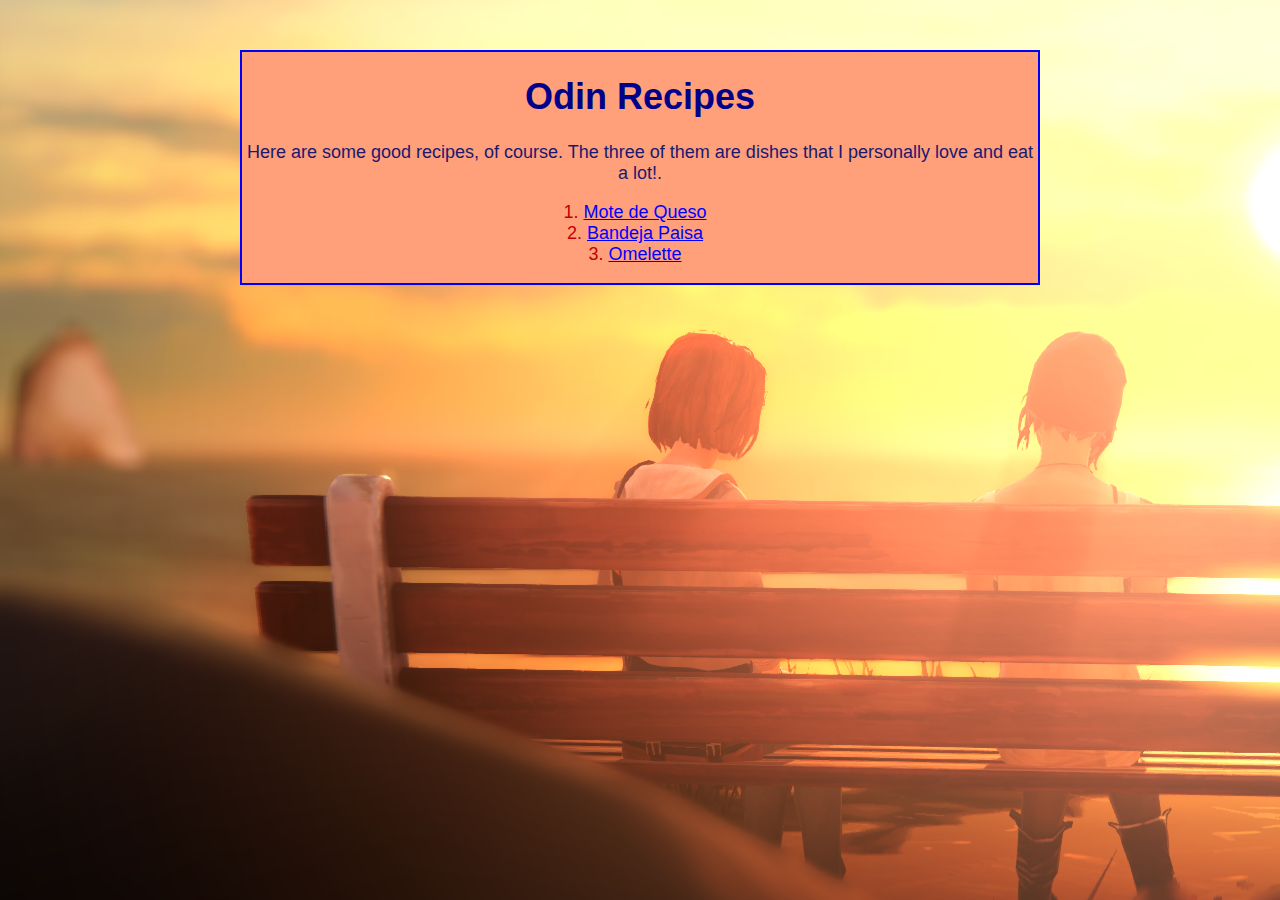
<file: index.html>
<!DOCTYPE html>
<html lang="en">
<head>
    <meta charset="UTF-8">
    <meta name="viewport" content="width=device-width, initial-scale=1.0">
    <link rel="stylesheet" href="styles.css">
    <title>Document</title>
</head>
<body>
   <div class="main">
    <h1>Odin Recipes</h1>
      <p>Here are some good recipes, of course. The three of them are dishes that I personally love and eat a lot!.</p>
      <ol> 
        <li><a href="recipes/mote-de-queso/mote-de-queso.html">Mote de Queso</a></li>
        <li><a href="recipes/bandeja-paisa/bandeja_paisa.html">Bandeja Paisa</a></li>
        <li><a href="recipes/omelette/omelette.html">Omelette</a></li>
      </ol>
   </div>
</body>
</html>
</file>
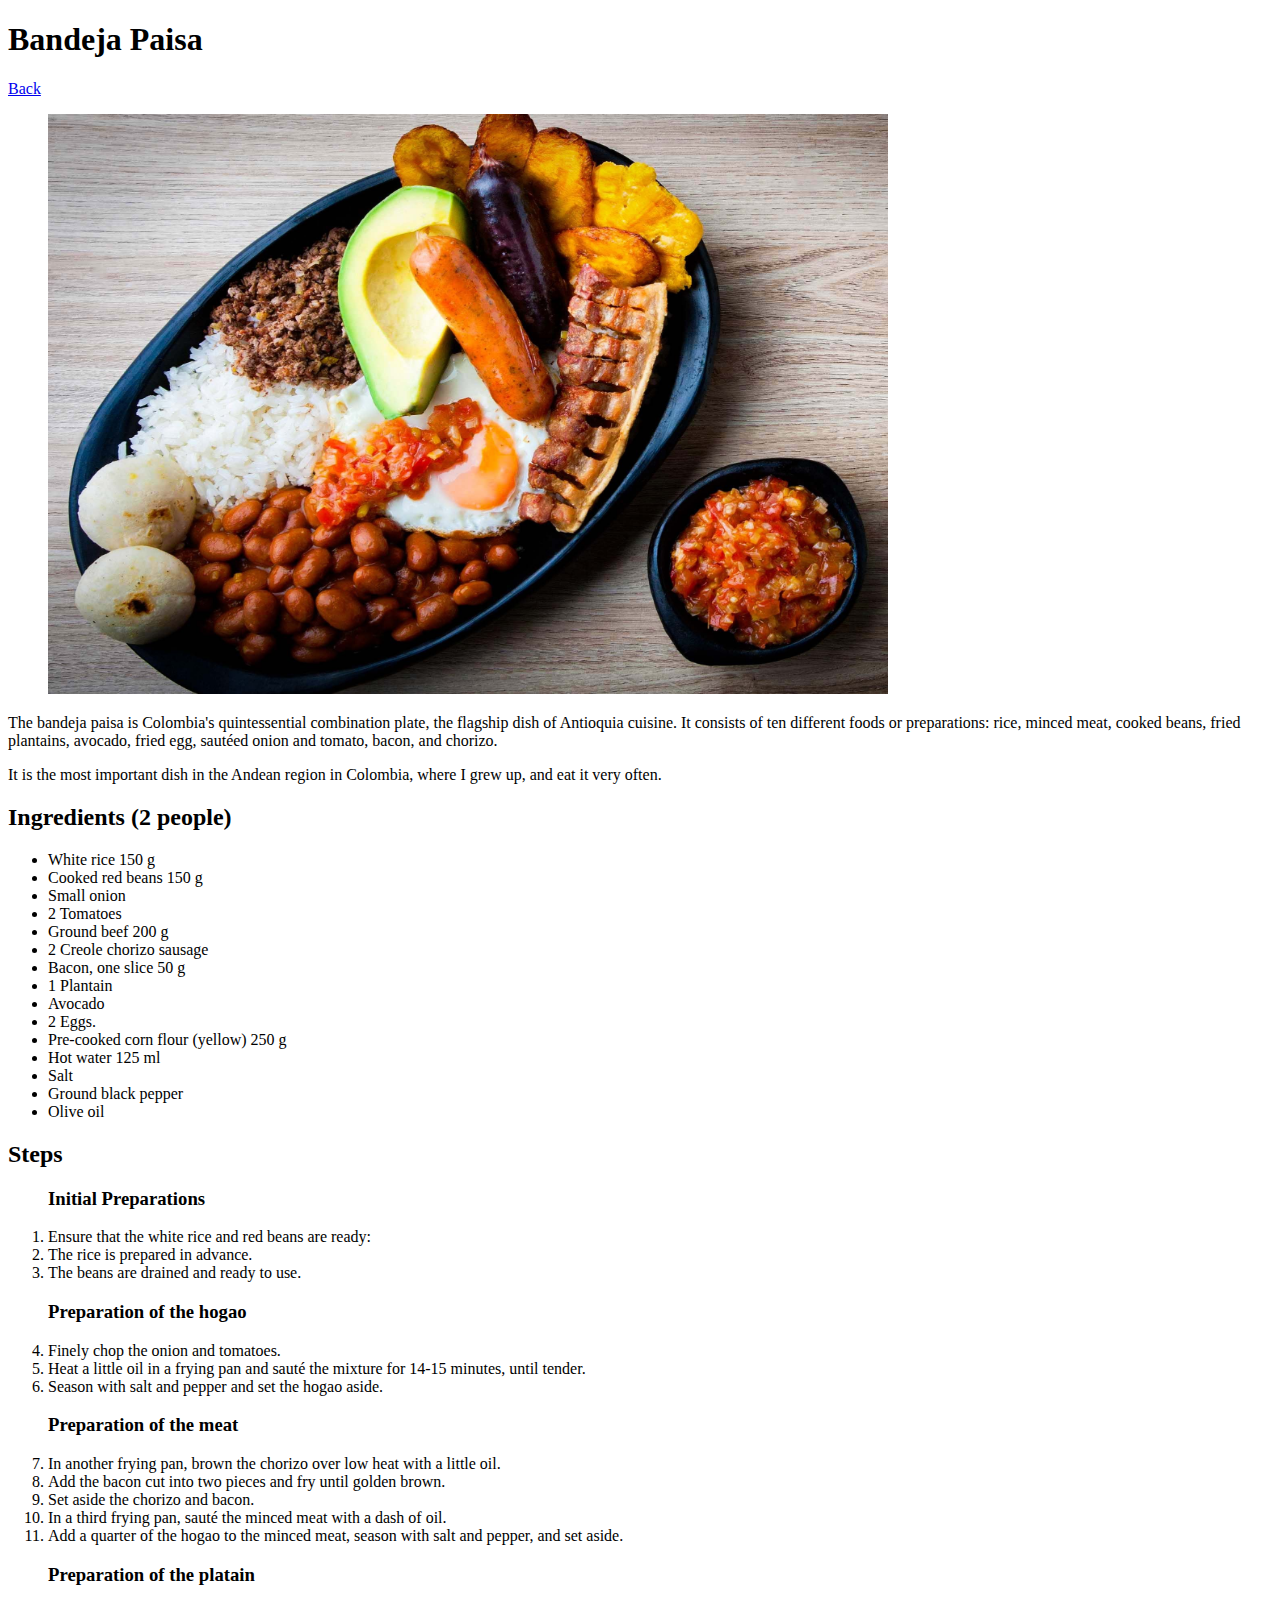
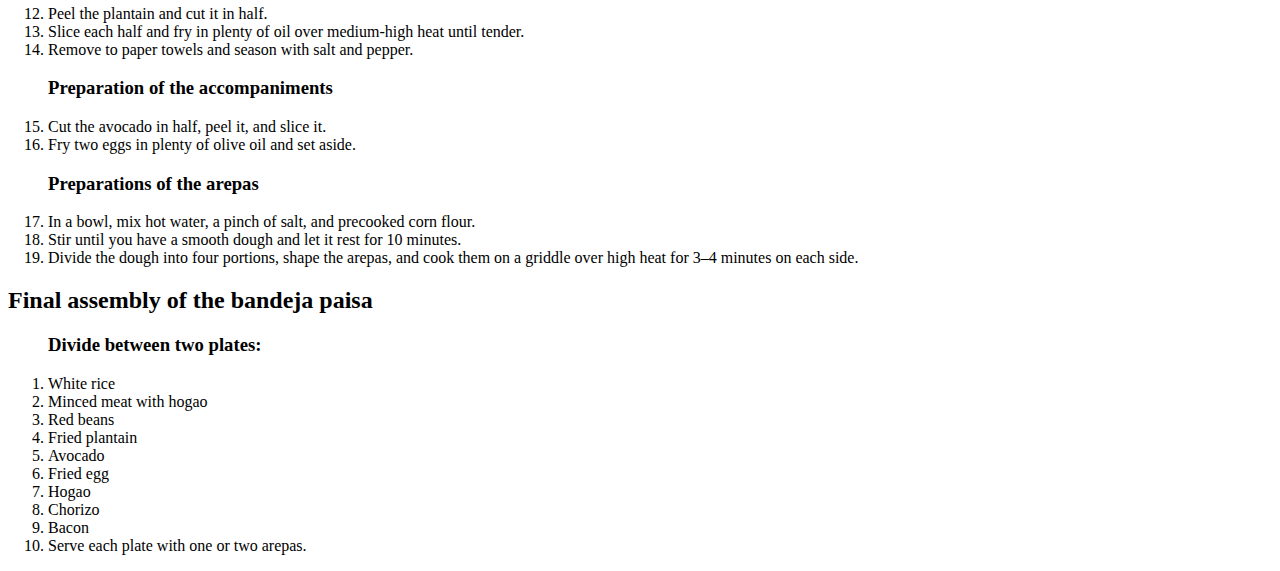
<file: recipes/bandeja_paisa.html>
<!DOCTYPE html>
<html lang="en">
<head>
    <meta charset="UTF-8">
    <meta name="viewport" content="width=device-width, initial-scale=1.0">
    <title>Document</title>
</head>
<body>
    <h1>Bandeja Paisa</h1>
       <a href="../index.html">Back</a>
        <figure>
         <img src="../images/bandeja-paisa.jpg" alt="a bandeja paisa in a wide black plate."
         width="840"
         height="580">
        </figure>
        <p>The bandeja paisa is Colombia's quintessential combination plate, the flagship dish of Antioquia cuisine. 
        It consists of ten different foods or preparations: rice, minced meat, cooked beans, fried plantains, 
        avocado, fried egg, sautéed onion and tomato, bacon, and chorizo.</p>
        <p>It is the most important dish in the Andean region in Colombia, where I grew up, and eat it very often.</p>
          <h2>Ingredients (2 people)</h2>
            <ul>
                <li>White rice 150 g</li>
                <li>Cooked red beans 150 g</li>
                <li>Small onion</li>
                <li>2 Tomatoes</li>
                <li>Ground beef 200 g</li>
                <li>2 Creole chorizo sausage</li>
                <li>Bacon, one slice 50 g</li>
                <li>1 Plantain</li>
                <li>Avocado</li>
                <li>2 Eggs.</li>
                <li>Pre-cooked corn flour (yellow) 250 g</li>
                <li>Hot water 125 ml</li>
                <li>Salt</li>
                <li>Ground black pepper</li>
                <li>Olive oil</li>

            </ul>
          <h2>Steps</h2>
            <ol>
                <h3>Initial Preparations</h3>
                <li>Ensure that the white rice and red beans are ready:</li>
                <li>The rice is prepared in advance.</li>
                <li>The beans are drained and ready to use.</li>
                <h3>Preparation of the hogao</h3>
                <li>Finely chop the onion and tomatoes.</li>
                <li>Heat a little oil in a frying pan and sauté the mixture 
                for 14-15 minutes, until tender.</li>
                <li>Season with salt and pepper and set the hogao aside.</li>
                <h3>Preparation of the meat</h3>
                <li>In another frying pan, brown the chorizo over low heat with a little oil.</li>
                <li>Add the bacon cut into two pieces and fry until golden brown.</li>
                <li>Set aside the chorizo and bacon.</li>
                <li>In a third frying pan, sauté the minced meat with a dash of oil.</li>
                <li>Add a quarter of the hogao to the minced meat, season with salt and pepper, and set aside.</li>
                <h3>Preparation of the platain</h3>
                <li>Peel the plantain and cut it in half.</li>
                <li>Slice each half and fry in plenty of oil over medium-high heat until tender.</li>
                <li>Remove to paper towels and season with salt and pepper.</li>
                <h3>Preparation of the accompaniments</h3>
                <li>Cut the avocado in half, peel it, and slice it.</li>
                <li>Fry two eggs in plenty of olive oil and set aside.</li>
                <h3>Preparations of the arepas</h3>
                <li>In a bowl, mix hot water, a pinch of salt, and precooked corn flour.</li>
                <li>Stir until you have a smooth dough and let it rest for 10 minutes.</li>
                <li>Divide the dough into four portions, shape the arepas, and cook them on a griddle over high heat for 3–4 minutes on each side.</li>
            </ol>

        <h2>Final assembly of the bandeja paisa</h2>
        <ol><h3>Divide between two plates:</h3>
            <li>White rice</li>
            <li>Minced meat with hogao</li>
            <li>Red beans</li>
            <li>Fried plantain</li>
            <li>Avocado</li>
            <li>Fried egg</li>
            <li>Hogao</li>
            <li>Chorizo</li>
            <li>Bacon</li>
            <li>Serve each plate with one or two arepas.</li>
        </ol>
</body>
</html>
</file>
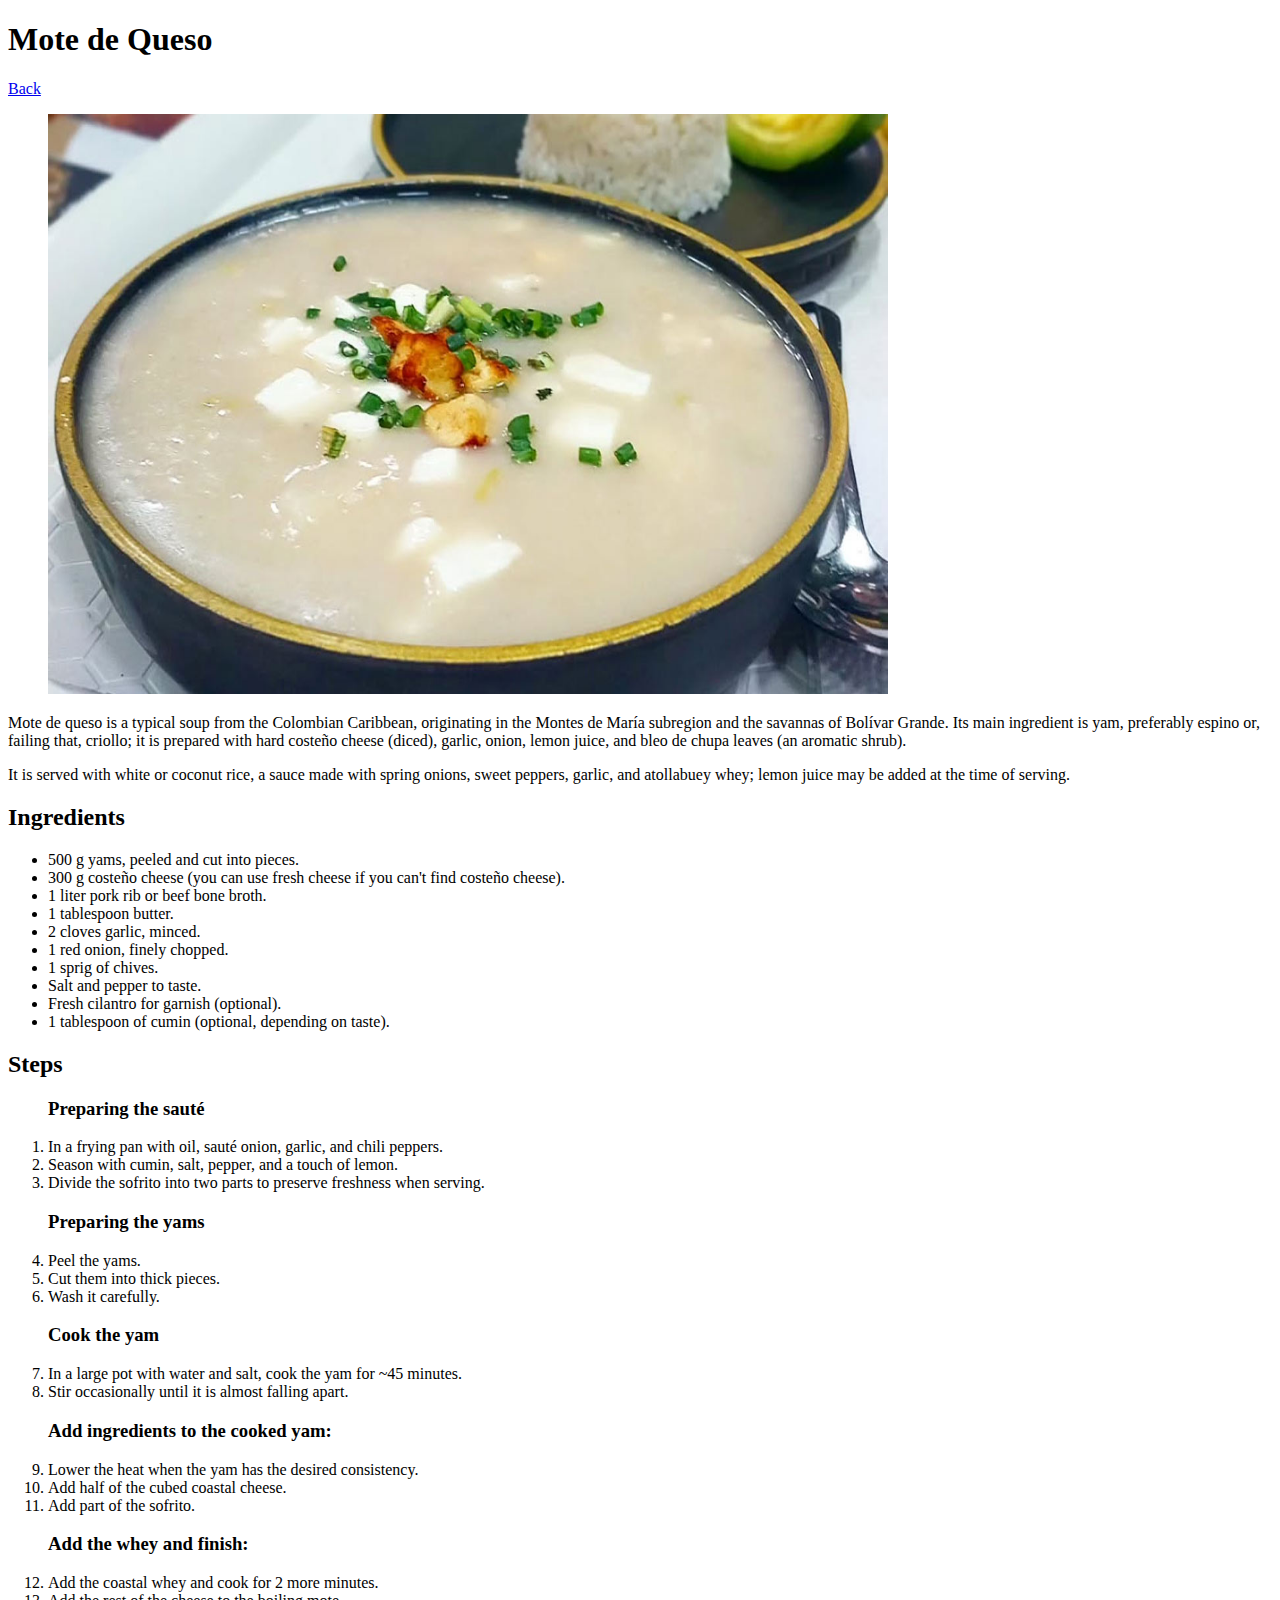
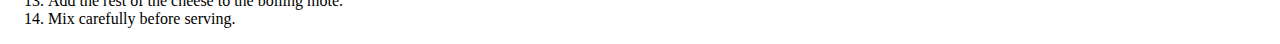
<file: recipes/mote-de-queso.html>
<!DOCTYPE html>
<html lang="en">
<head>
    <meta charset="UTF-8">
    <meta name="viewport" content="width=device-width, initial-scale=1.0">
    <title>Document</title>
</head>
<body>
    <h1>Mote de Queso</h1>
       <a href="../index.html">Back</a>
        <figure>
         <img src="../images/image.jpg" alt="a mote de queso soup in a black bowl."
         width="840"
         height="580">
        </figure>
        <p>Mote de queso is a typical soup from the Colombian Caribbean, 
        originating in the Montes de María subregion and the savannas of Bolívar Grande. 
        Its main ingredient is yam, preferably espino or, failing that, criollo; 
        it is prepared with hard costeño cheese (diced), garlic, onion, lemon juice, 
        and bleo de chupa leaves (an aromatic shrub).</p>
        <p>It is served with white or coconut rice, a sauce made with spring onions, 
        sweet peppers, garlic, and atollabuey whey; lemon juice may be added at the time of serving.</p>
          <h2>Ingredients</h2>
            <ul>
                <li>500 g yams, peeled and cut into pieces.</li>
                <li>300 g costeño cheese (you can use fresh cheese if you can't find costeño cheese).</li>
                <li>1 liter pork rib or beef bone broth.</li>
                <li>1 tablespoon butter.</li>
                <li>2 cloves garlic, minced.</li>
                <li>1 red onion, finely chopped.</li>
                <li>1 sprig of chives.</li>
                <li>Salt and pepper to taste.</li>
                <li>Fresh cilantro for garnish (optional).</li>
                <li>1 tablespoon of cumin (optional, depending on taste).</li>

            </ul>
          <h2>Steps</h2>
            <ol>
                <h3>Preparing the sauté</h3>
                <li>In a frying pan with oil, sauté onion, garlic, and chili peppers.</li>
                <li>Season with cumin, salt, pepper, and a touch of lemon.</li>
                <li>Divide the sofrito into two parts to preserve freshness when serving.</li>
                <h3>Preparing the yams</h3>
                <li>Peel the yams.</li>
                <li>Cut them into thick pieces.</li>
                <li>Wash it carefully.</li>
                <h3>Cook the yam</h3>
                <li>In a large pot with water and salt, cook the yam for ~45 minutes.</li>
                <li>Stir occasionally until it is almost falling apart.</li>
                <h3>Add ingredients to the cooked yam:</h3>
                <li>Lower the heat when the yam has the desired consistency.</li>
                <li>Add half of the cubed coastal cheese.</li>
                <li>Add part of the sofrito.</li>
                <h3>Add the whey and finish:</h3>
                <li>Add the coastal whey and cook for 2 more minutes.</li>
                <li>Add the rest of the cheese to the boiling mote.</li>
                <li>Mix carefully before serving.</li>
            </ol>
</body>
</html>
</file>
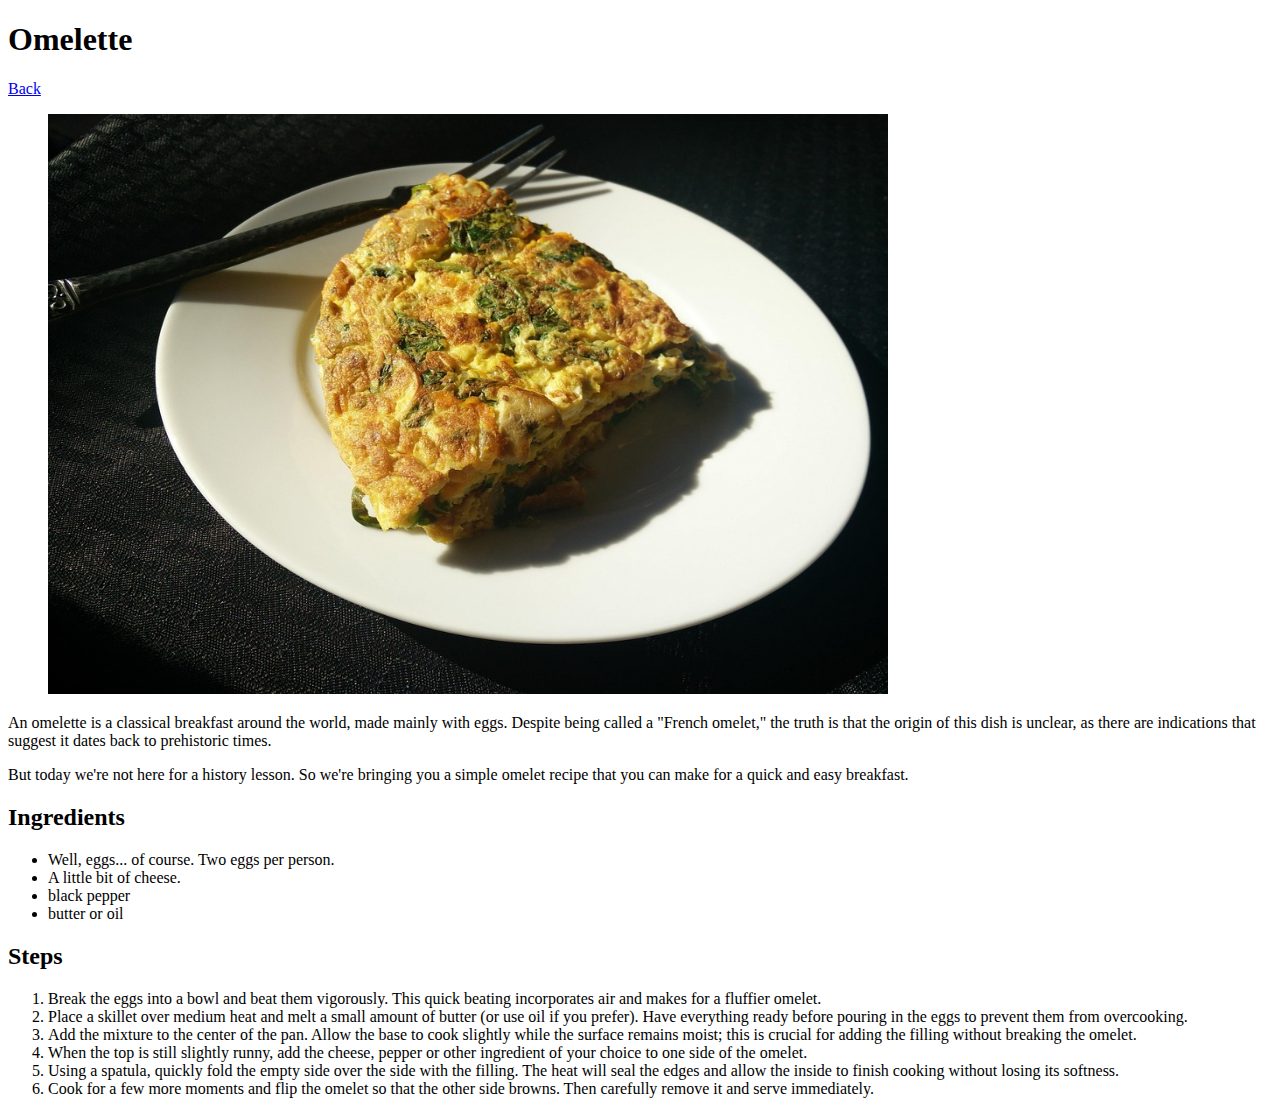
<file: recipes/Omelette.html>
<!DOCTYPE html>
<html lang="en">
<head>
    <meta charset="UTF-8">
    <meta name="viewport" content="width=device-width, initial-scale=1.0">
    <title>Document</title>
</head>
<body>
    <h1>Omelette</h1>
       <a href="../index.html">Back</a>
        <figure>
         <img src="../images/omelette.jpg" alt="a good looking omelette in a plate."
         width="840"
         height="580">
        </figure>
        <p>An omelette is a classical breakfast around the world, made mainly with eggs. Despite being called a "French omelet," 
        the truth is that the origin of this dish is unclear, as there are indications that suggest it dates back to prehistoric times.</p>
        <p> But today we're not here for a history lesson. So we're bringing you a simple omelet recipe that you can make for a 
        quick and easy breakfast.</p>
          <h2>Ingredients</h2>
            <ul>
                <li>Well, eggs... of course. Two eggs per person.</li>
                <li>A little bit of cheese.</li>
                <li>black pepper</li>
                <li>butter or oil</li>

            </ul>
          <h2>Steps</h2>
            <ol>
                <li> Break the eggs into a bowl and beat them vigorously. This quick beating incorporates air and makes for a fluffier omelet.</li>
                <li>Place a skillet over medium heat and melt a small amount of butter (or use oil if you prefer). Have everything ready before 
                pouring in the eggs to prevent them from overcooking.</li>
                <li> Add the mixture to the center of the pan. Allow the base to cook slightly while the surface remains moist; this is crucial 
                for adding the filling without breaking the omelet.</li>
                <li> When the top is still slightly runny, add the cheese, pepper or other ingredient of your choice to one side of the omelet.</li>
                <li> Using a spatula, quickly fold the empty side over the side with the filling. The heat will seal the edges and allow the
                 inside to finish cooking without losing its softness.</li>
                <li> Cook for a few more moments and flip the omelet so that the other side browns. Then carefully remove it and serve immediately.</li>
            </ol>
</body>
</html>
</file>
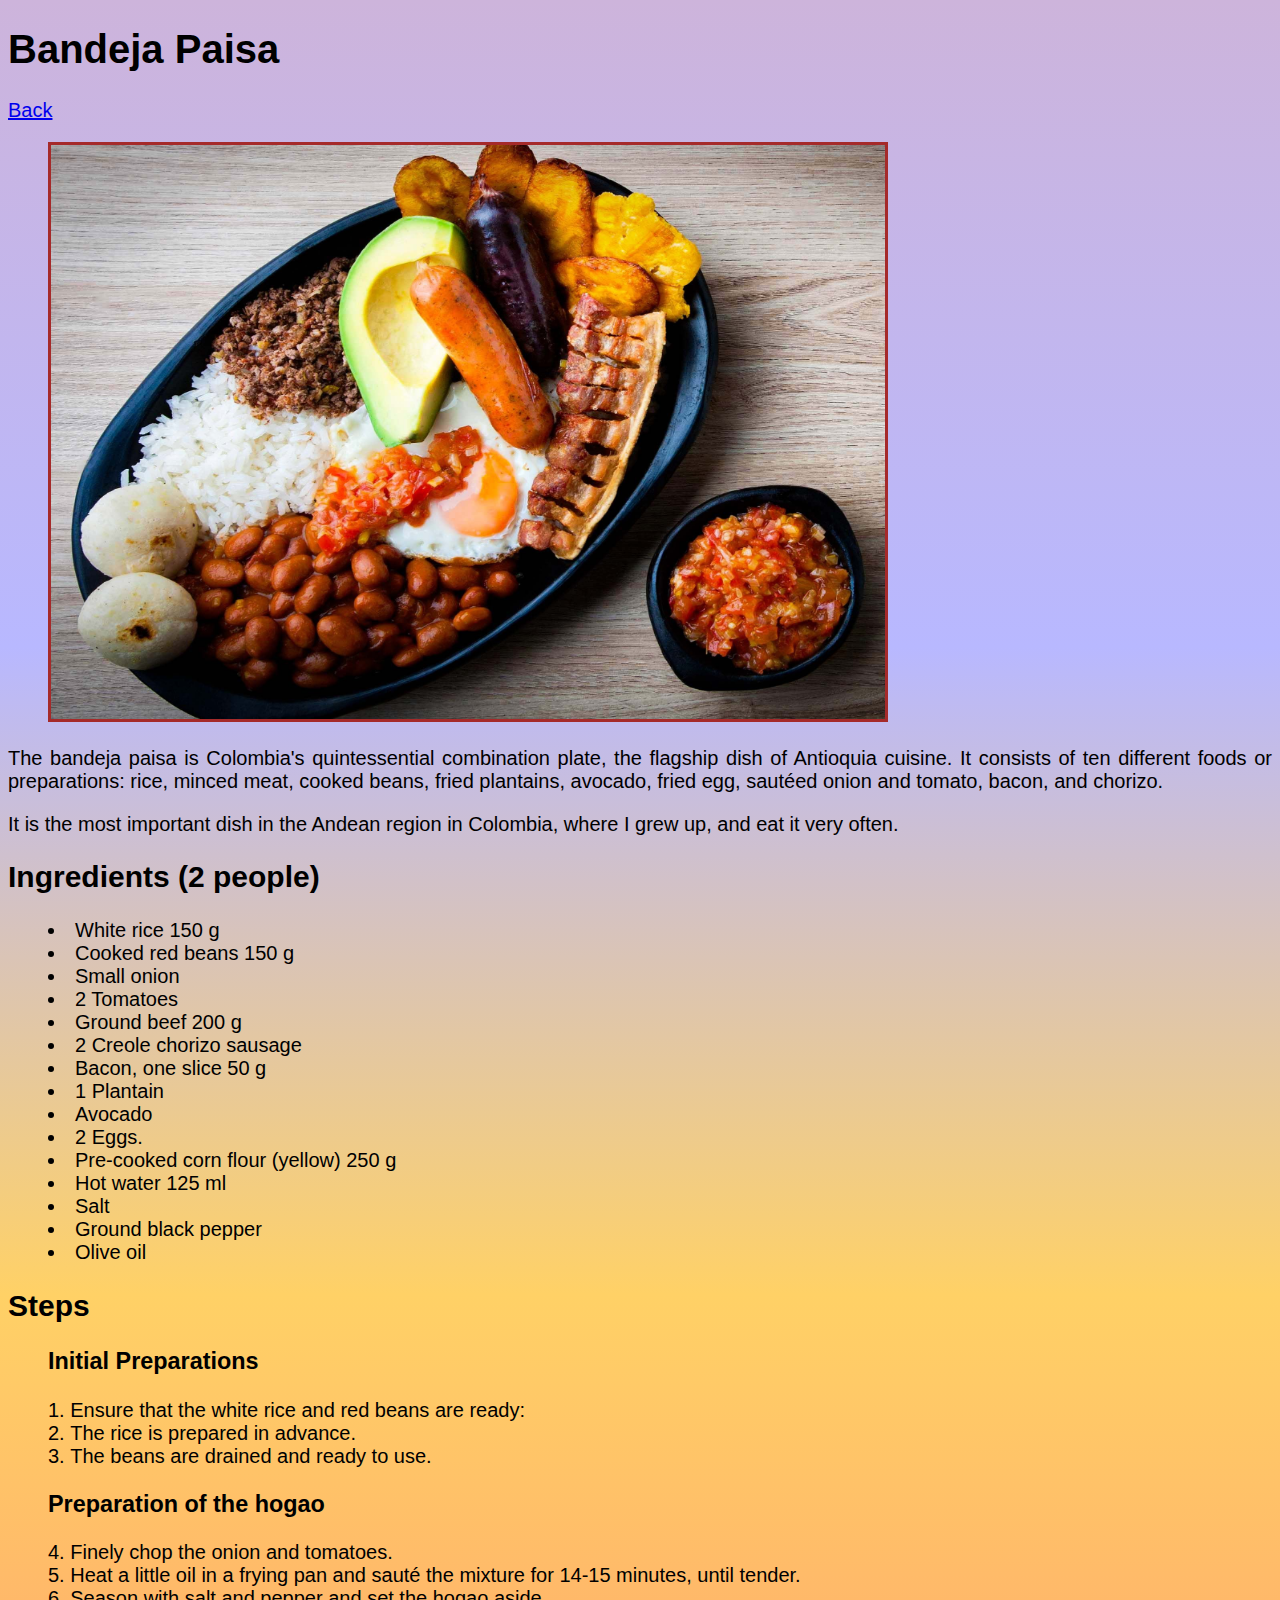
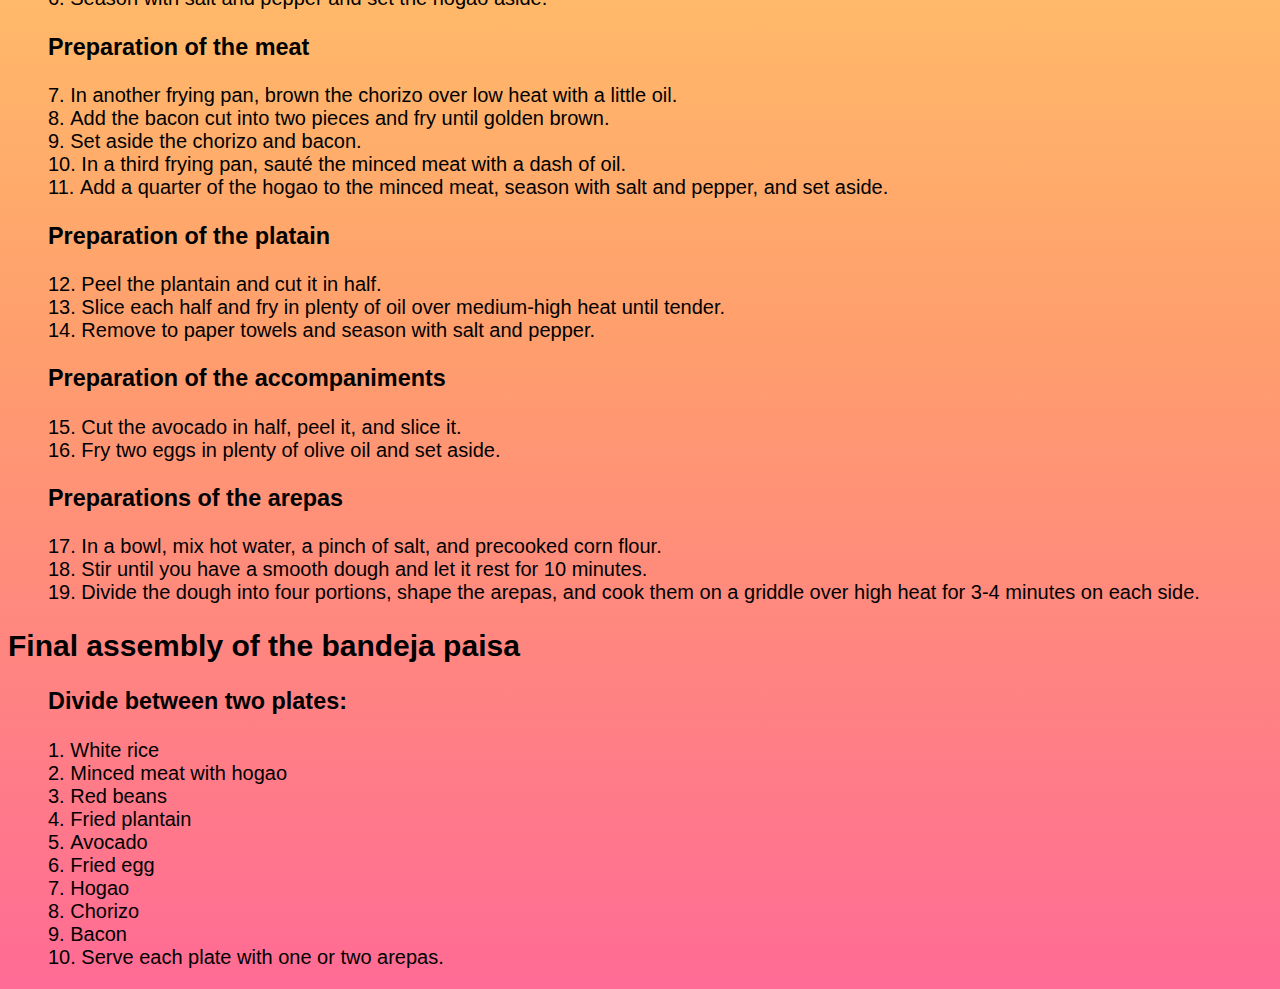
<file: recipes/bandeja-paisa/bandeja_paisa.html>
<!DOCTYPE html>
<html lang="en">
<head>
    <meta charset="UTF-8">
    <meta name="viewport" content="width=device-width, initial-scale=1.0">
    <link rel="stylesheet" href="styles.css">
    <title>Document</title>
</head>
<body>
    <h1>Bandeja Paisa</h1>
       <a href="../../index.html">Back</a>
        <figure>
         <img src="../../images/bandeja-paisa.jpg" alt="a bandeja paisa in a wide black plate."
         width="840"
         height="580">
        </figure>
        <p>The bandeja paisa is Colombia's quintessential combination plate, the flagship dish of Antioquia cuisine. 
        It consists of ten different foods or preparations: rice, minced meat, cooked beans, fried plantains, 
        avocado, fried egg, sautéed onion and tomato, bacon, and chorizo.</p>
        <p>It is the most important dish in the Andean region in Colombia, where I grew up, and eat it very often.</p>
          <h2>Ingredients (2 people)</h2>
            <ul>
                <li>White rice 150 g</li>
                <li>Cooked red beans 150 g</li>
                <li>Small onion</li>
                <li>2 Tomatoes</li>
                <li>Ground beef 200 g</li>
                <li>2 Creole chorizo sausage</li>
                <li>Bacon, one slice 50 g</li>
                <li>1 Plantain</li>
                <li>Avocado</li>
                <li>2 Eggs.</li>
                <li>Pre-cooked corn flour (yellow) 250 g</li>
                <li>Hot water 125 ml</li>
                <li>Salt</li>
                <li>Ground black pepper</li>
                <li>Olive oil</li>

            </ul>
          <h2>Steps</h2>
            <ol>
                <h3>Initial Preparations</h3>
                <li>Ensure that the white rice and red beans are ready:</li>
                <li>The rice is prepared in advance.</li>
                <li>The beans are drained and ready to use.</li>
                <h3>Preparation of the hogao</h3>
                <li>Finely chop the onion and tomatoes.</li>
                <li>Heat a little oil in a frying pan and sauté the mixture 
                for 14-15 minutes, until tender.</li>
                <li>Season with salt and pepper and set the hogao aside.</li>
                <h3>Preparation of the meat</h3>
                <li>In another frying pan, brown the chorizo over low heat with a little oil.</li>
                <li>Add the bacon cut into two pieces and fry until golden brown.</li>
                <li>Set aside the chorizo and bacon.</li>
                <li>In a third frying pan, sauté the minced meat with a dash of oil.</li>
                <li>Add a quarter of the hogao to the minced meat, season with salt and pepper, and set aside.</li>
                <h3>Preparation of the platain</h3>
                <li>Peel the plantain and cut it in half.</li>
                <li>Slice each half and fry in plenty of oil over medium-high heat until tender.</li>
                <li>Remove to paper towels and season with salt and pepper.</li>
                <h3>Preparation of the accompaniments</h3>
                <li>Cut the avocado in half, peel it, and slice it.</li>
                <li>Fry two eggs in plenty of olive oil and set aside.</li>
                <h3>Preparations of the arepas</h3>
                <li>In a bowl, mix hot water, a pinch of salt, and precooked corn flour.</li>
                <li>Stir until you have a smooth dough and let it rest for 10 minutes.</li>
                <li>Divide the dough into four portions, shape the arepas, and cook them on a griddle over high heat for 3-4 minutes on each side.</li>
            </ol>

        <h2>Final assembly of the bandeja paisa</h2>
        <ol><h3>Divide between two plates:</h3>
            <li>White rice</li>
            <li>Minced meat with hogao</li>
            <li>Red beans</li>
            <li>Fried plantain</li>
            <li>Avocado</li>
            <li>Fried egg</li>
            <li>Hogao</li>
            <li>Chorizo</li>
            <li>Bacon</li>
            <li>Serve each plate with one or two arepas.</li>
        </ol>
</body>
</html>
</file>
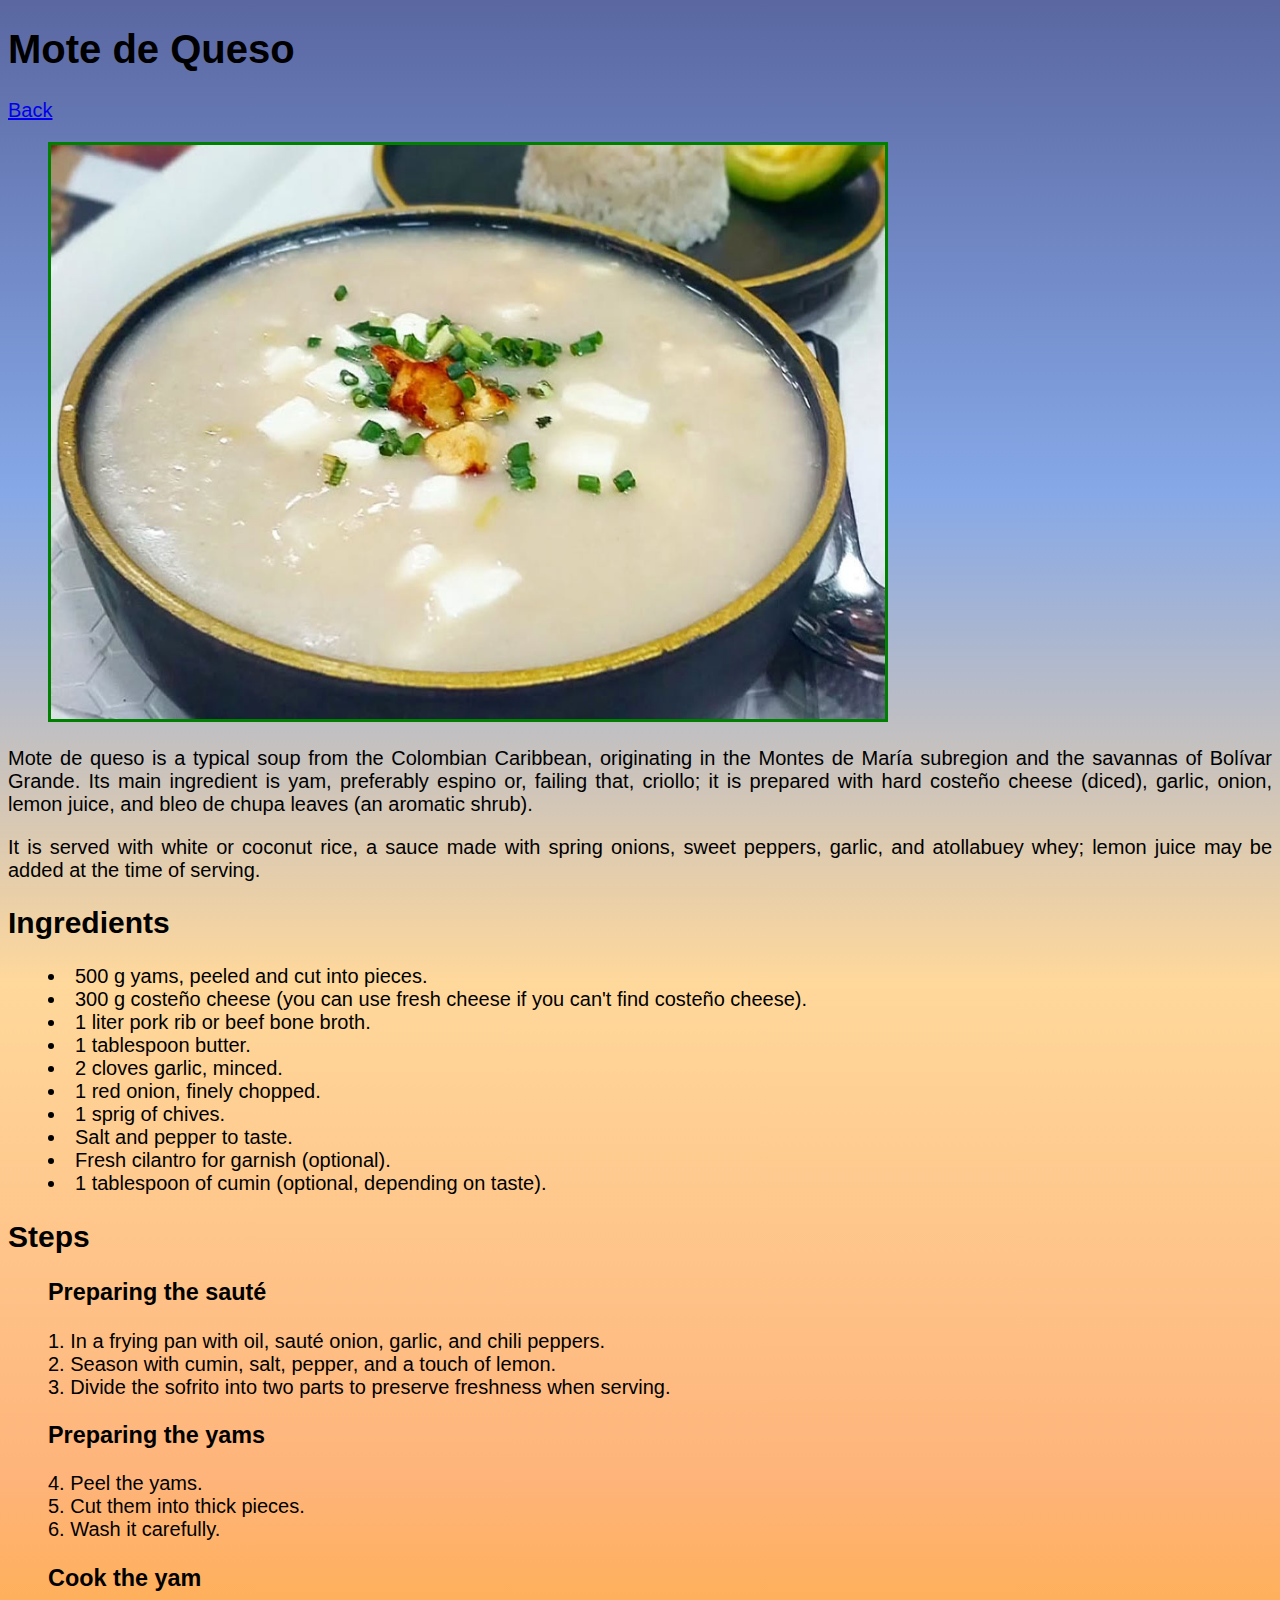
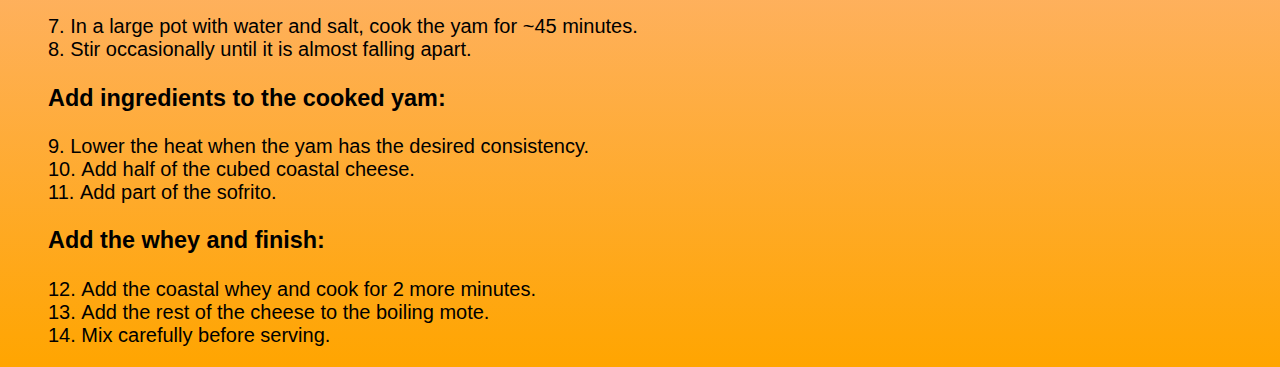
<file: recipes/mote-de-queso/mote-de-queso.html>
<!DOCTYPE html>
<html lang="en">
<head>
    <meta charset="UTF-8">
    <meta name="viewport" content="width=device-width, initial-scale=1.0">
    <link rel="stylesheet" href="styles.css">
    <title>Document</title>
</head>
<body>
    <h1>Mote de Queso</h1>
       <a href="../../index.html">Back</a>
        <figure>
         <img src="../../images/image.jpg" alt="a mote de queso soup in a black bowl."
         width="840"
         height="580">
        </figure>
        <p>Mote de queso is a typical soup from the Colombian Caribbean, 
        originating in the Montes de María subregion and the savannas of Bolívar Grande. 
        Its main ingredient is yam, preferably espino or, failing that, criollo; 
        it is prepared with hard costeño cheese (diced), garlic, onion, lemon juice, 
        and bleo de chupa leaves (an aromatic shrub).</p>
        <p>It is served with white or coconut rice, a sauce made with spring onions, 
        sweet peppers, garlic, and atollabuey whey; lemon juice may be added at the time of serving.</p>
          <h2>Ingredients</h2>
            <ul>
                <li>500 g yams, peeled and cut into pieces.</li>
                <li>300 g costeño cheese (you can use fresh cheese if you can't find costeño cheese).</li>
                <li>1 liter pork rib or beef bone broth.</li>
                <li>1 tablespoon butter.</li>
                <li>2 cloves garlic, minced.</li>
                <li>1 red onion, finely chopped.</li>
                <li>1 sprig of chives.</li>
                <li>Salt and pepper to taste.</li>
                <li>Fresh cilantro for garnish (optional).</li>
                <li>1 tablespoon of cumin (optional, depending on taste).</li>

            </ul>
          <h2>Steps</h2>
            <ol>
                <h3>Preparing the sauté</h3>
                <li>In a frying pan with oil, sauté onion, garlic, and chili peppers.</li>
                <li>Season with cumin, salt, pepper, and a touch of lemon.</li>
                <li>Divide the sofrito into two parts to preserve freshness when serving.</li>
                <h3>Preparing the yams</h3>
                <li>Peel the yams.</li>
                <li>Cut them into thick pieces.</li>
                <li>Wash it carefully.</li>
                <h3>Cook the yam</h3>
                <li>In a large pot with water and salt, cook the yam for ~45 minutes.</li>
                <li>Stir occasionally until it is almost falling apart.</li>
                <h3>Add ingredients to the cooked yam:</h3>
                <li>Lower the heat when the yam has the desired consistency.</li>
                <li>Add half of the cubed coastal cheese.</li>
                <li>Add part of the sofrito.</li>
                <h3>Add the whey and finish:</h3>
                <li>Add the coastal whey and cook for 2 more minutes.</li>
                <li>Add the rest of the cheese to the boiling mote.</li>
                <li>Mix carefully before serving.</li>
            </ol>
</body>
</html>
</file>
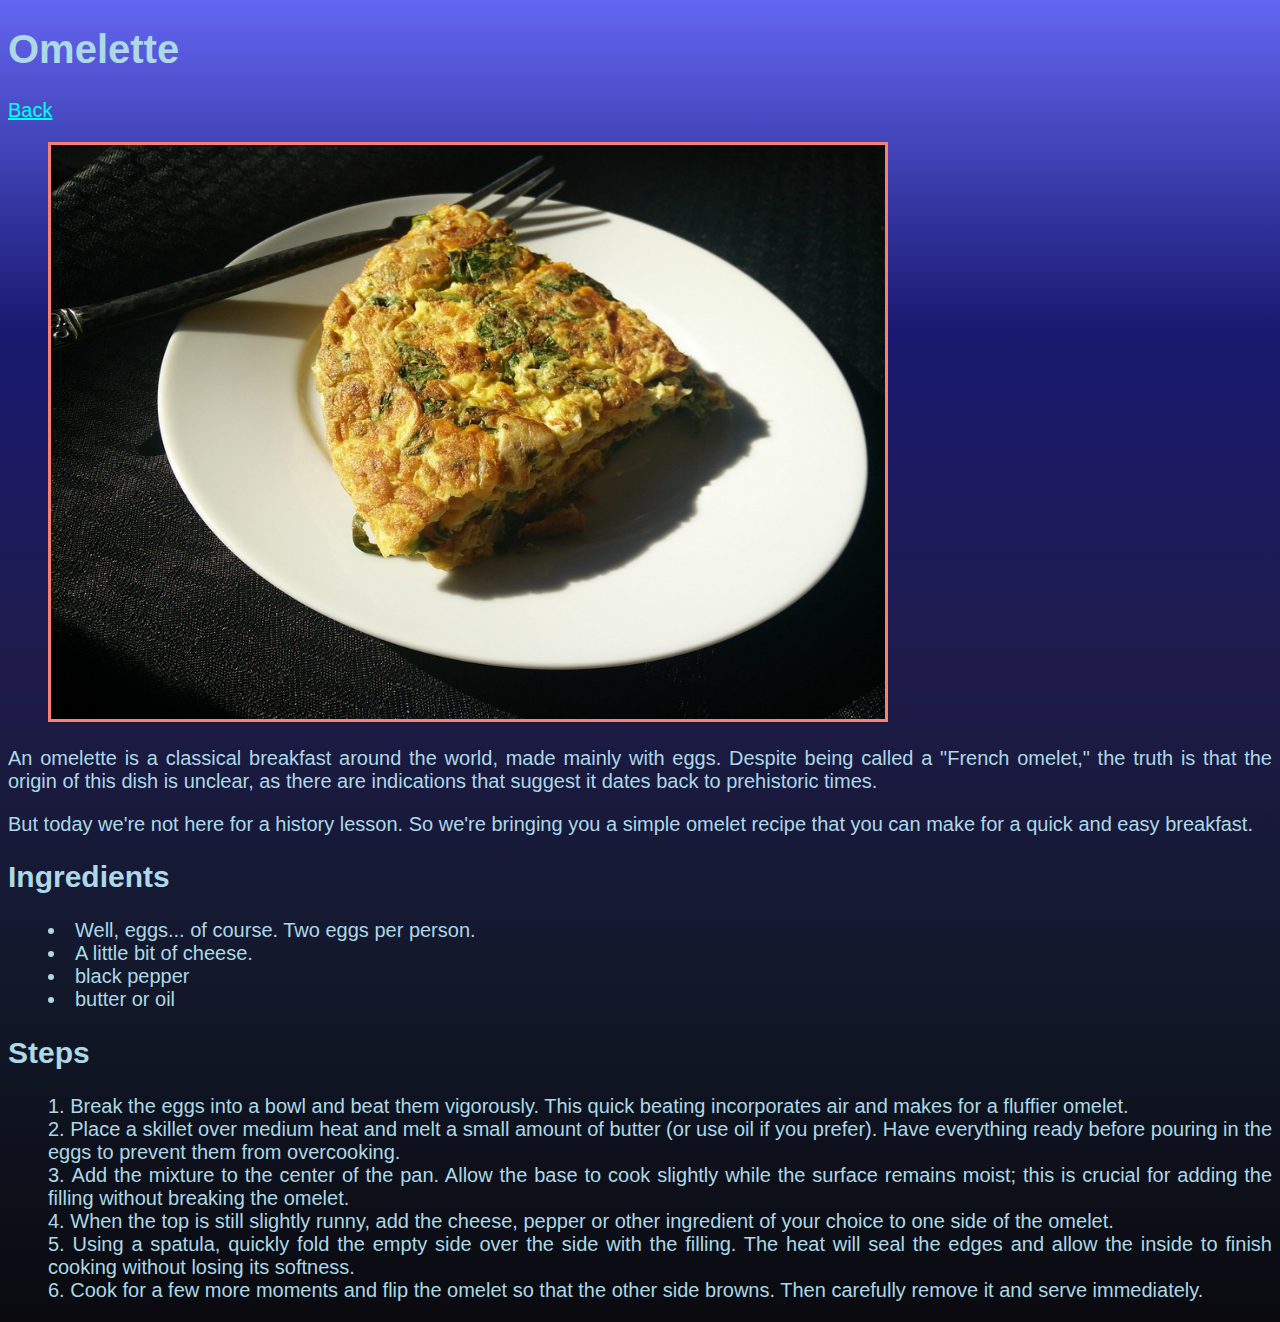
<file: recipes/omelette/omelette.html>
<!DOCTYPE html>
<html lang="en">
<head>
    <meta charset="UTF-8">
    <meta name="viewport" content="width=device-width, initial-scale=1.0">
    <link rel="stylesheet" href="styles.css">
    <title>Document</title>
</head>
<body>
    <h1>Omelette</h1>
       <a href="../../index.html">Back</a>
        <figure>
         <img src="../../images/omelette.jpg" alt="a good looking omelette in a plate."
         width="840"
         height="580">
        </figure>
        <p>An omelette is a classical breakfast around the world, made mainly with eggs. Despite being called a "French omelet," 
        the truth is that the origin of this dish is unclear, as there are indications that suggest it dates back to prehistoric times.</p>
        <p> But today we're not here for a history lesson. So we're bringing you a simple omelet recipe that you can make for a 
        quick and easy breakfast.</p>
          <h2>Ingredients</h2>
            <ul>
                <li>Well, eggs... of course. Two eggs per person.</li>
                <li>A little bit of cheese.</li>
                <li>black pepper</li>
                <li>butter or oil</li>

            </ul>
          <h2>Steps</h2>
            <ol>
                <li> Break the eggs into a bowl and beat them vigorously. This quick beating incorporates air and makes for a fluffier omelet.</li>
                <li>Place a skillet over medium heat and melt a small amount of butter (or use oil if you prefer). Have everything ready before 
                pouring in the eggs to prevent them from overcooking.</li>
                <li> Add the mixture to the center of the pan. Allow the base to cook slightly while the surface remains moist; this is crucial 
                for adding the filling without breaking the omelet.</li>
                <li> When the top is still slightly runny, add the cheese, pepper or other ingredient of your choice to one side of the omelet.</li>
                <li> Using a spatula, quickly fold the empty side over the side with the filling. The heat will seal the edges and allow the
                 inside to finish cooking without losing its softness.</li>
                <li> Cook for a few more moments and flip the omelet so that the other side browns. Then carefully remove it and serve immediately.</li>
            </ol>
</body>
</html>
</file>
<file: styles.css>
* {
    box-sizing: border-box;
}

body {
    font-family:'Gill Sans', 'Gill Sans MT', Calibri, 'Trebuchet MS', sans-serif; 
    background-color: orange;
    background-image: url(./images/life-is.png);
    text-align: center;
    font-size: 18px;
}

p {     
    color: midnightblue;
}

h1 {
    color: darkblue;
}

ul, li {
    color: rgb(194, 0, 0);
    list-style-position: inside;
    padding-right: 50px;
   
}

a {
    color: blue;
}

a:hover {
    color: blueviolet;   
}   

.main {
    background-color: lightsalmon;
    width: 800px;
    height: auto;
    padding: 25px auto 10px auto;
    border: 2px solid blue;
    margin: 50px auto;  
}
</file>
<file: recipes/bandeja-paisa/styles.css>
* {
    box-sizing: border-box;
}

body {
    background: linear-gradient(to top,
    #ff6b95,
    #ff9e6d,
    #ffd166,
    #b8b8ff,
    #cdb4db
    );

    font-family: 'Gill Sans', 'Gill Sans MT', Calibri, 'Trebuchet MS', sans-serif;
    text-align: justify;
    font-size: 20px;
}

ul, ol {
    list-style-position: inside;
}

img {
    border: solid 3px brown;
}
</file>
<file: recipes/mote-de-queso/styles.css>
* {
    box-sizing: border-box;
}

body {
    background: linear-gradient(to top  ,
    orange,
    #feb47b,
    #ffd89b,
    #86a8e7,
    #5a67a1
    );

    font-family: 'Gill Sans', 'Gill Sans MT', Calibri, 'Trebuchet MS', sans-serif;
    text-align: justify;
    font-size: 20px;
}

ul, ol {
    list-style-position: inside;
}

img {
    border: solid 3px green;
}
</file>
<file: recipes/omelette/styles.css>
* {
    box-sizing: border-box;
}

body {
    background: linear-gradient(to top  ,
    #0a0a0f,
    #121829,
    #1e1b4b,
    midnightblue,
    #6366f1
    );
    color: lightblue;
    font-family: 'Gill Sans', 'Gill Sans MT', Calibri, 'Trebuchet MS', sans-serif;
    text-align: justify;
    font-size: 20px;
}

ul, ol {
    list-style-position: inside;
}

img {
    border: solid 3px salmon;
}

a {
    color:cyan;
}

a:hover {
    color: aliceblue;
}
</file>
